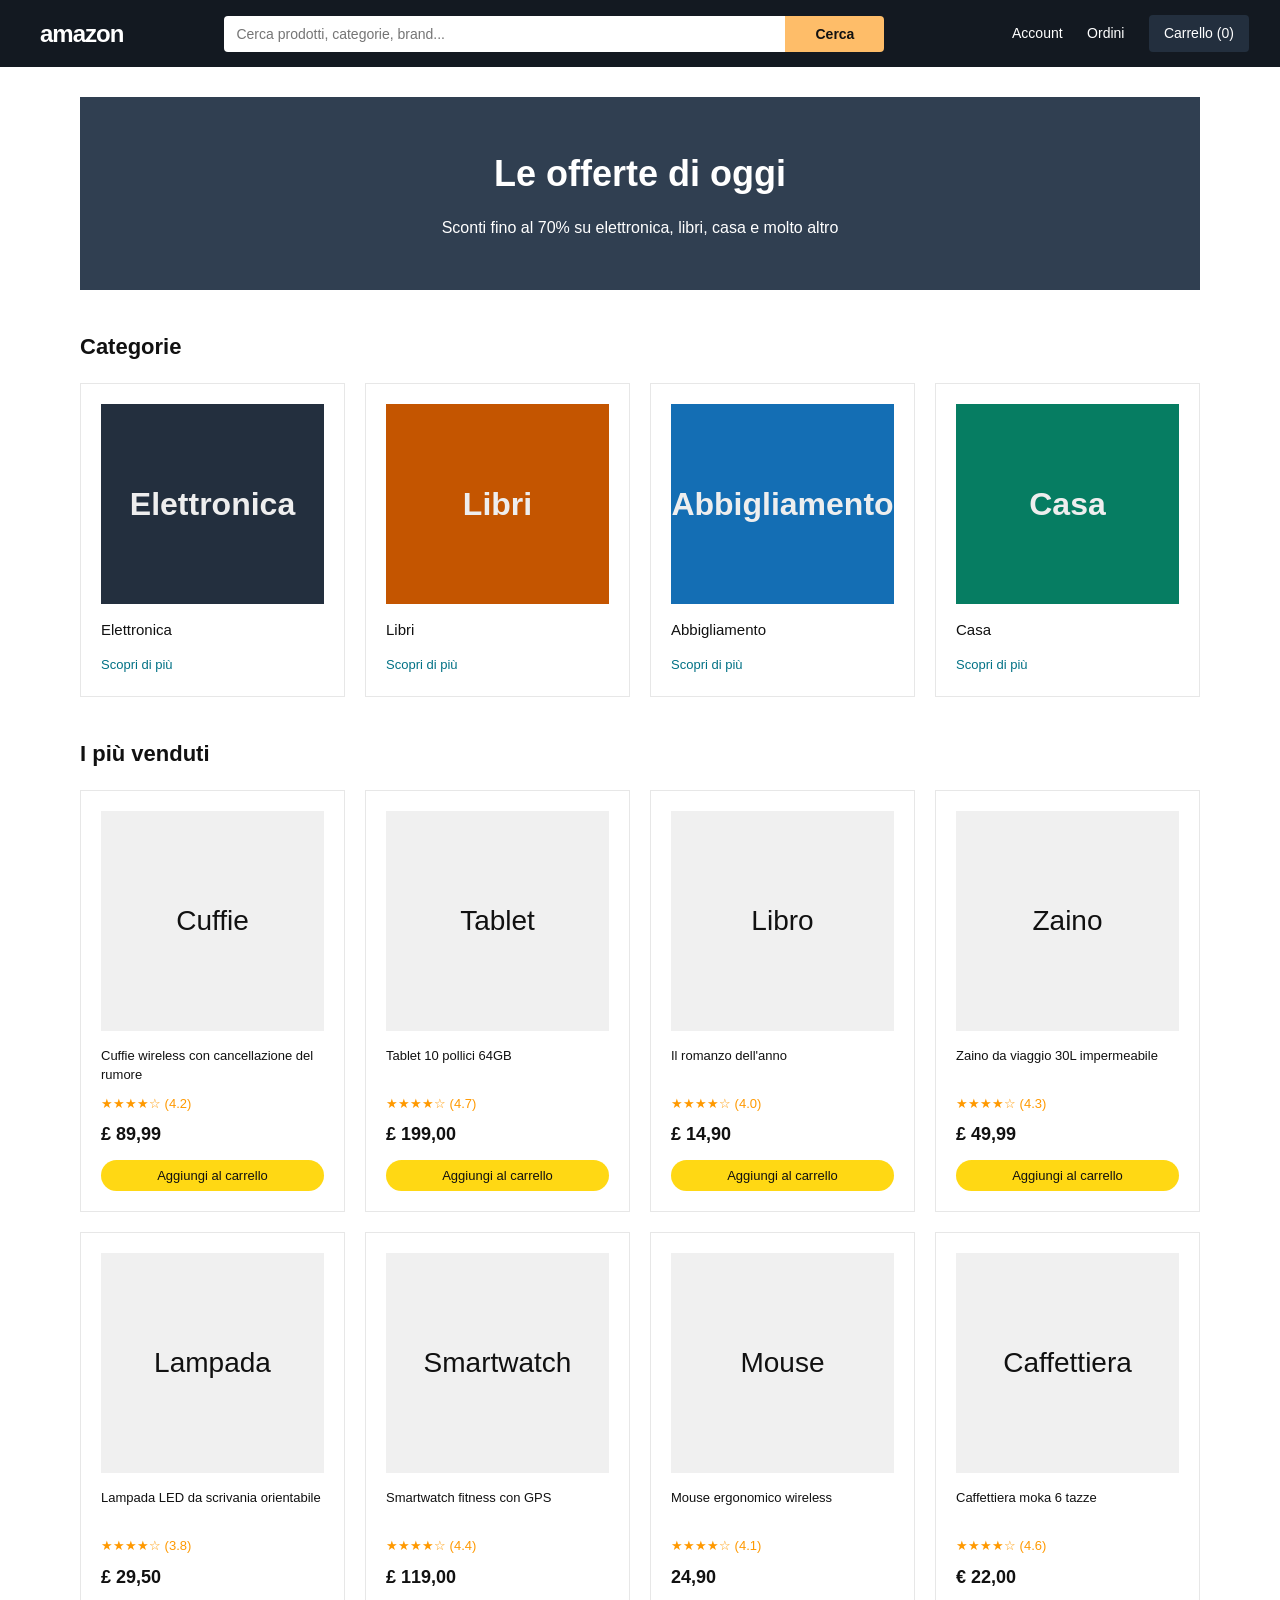
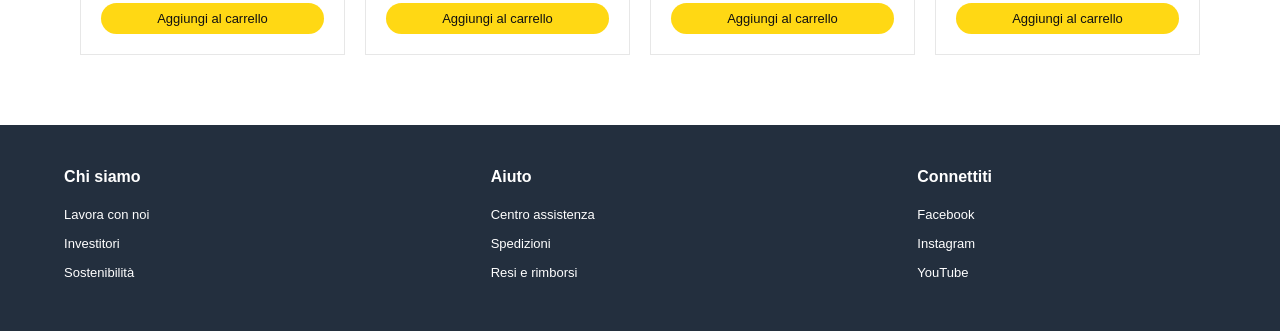
<file: index.html>
<!DOCTYPE html>
<html lang="it">

<head>
  <meta charset="UTF-8">
  <meta name="viewport" content="width=device-width, initial-scale=1.0">
  <title>Amazon Homepage — Week Project</title>
  <link rel="stylesheet" href="style.css">
</head>

<body>


  <!-- HEADER -->
  <header>
    <div class="logo">amazon</div>
    <div class="search-bar">
      <input type="text" placeholder="Cerca prodotti, categorie, brand...">
      <button type="button">Cerca</button>
    </div>
    <nav class="header-nav">
      <a href="#">Account</a>
      <a href="#">Ordini</a>
      <a href="#">Carrello (0)</a>
    </nav>
  </header>

  <main>

    <!-- HERO SECTION -->
    <section class="hero">
      <h1>Le offerte di oggi</h1>
      <p>Sconti fino al 70% su elettronica, libri, casa e molto altro</p>
    </section>

    <!-- CATEGORIE Cards -->
    <section class="categorie">
      <h2>Categorie</h2>
      <div class="categorie-grid">

        <div class="categoria-card card-elettronica">
          <div class="categoria-box color-elettronica">Elettronica</div>
          <h3>Elettronica</h3>
          <a href="#">Scopri di più</a>
        </div>

        <div class="categoria-card card-libri">
          <div class="categoria-box color-libri">Libri</div>
          <h3>Libri</h3>
          <a href="#">Scopri di più</a>
        </div>

        <div class="categoria-card card-abbigliamento">
          <div class="categoria-box color-abbigliamento">Abbigliamento</div>
          <h3>Abbigliamento</h3>
          <a href="#">Scopri di più</a>
        </div>

        <div class="categoria-card card-casa">
          <div class="categoria-box color-casa">Casa</div>
          <h3>Casa</h3>
          <a href="#">Scopri di più</a>
        </div>

      </div>
    </section>

    <!-- PRODOTTI (Griglia "I più venduti") -->
    <section class="prodotti">
      <h2>I più venduti</h2>
      <div class="prodotti-grid">

        <!-- Prodotto 1 -->
        <div class="prodotto-card">
          <div class="prodotto-img-placeholder">Cuffie</div>
          <p class="prodotto-title">Cuffie wireless con cancellazione del rumore</p>
          <div class="prodotto-rating">★★★★☆ (4.2)</div>
          <div class="prodotto-price">£ 89,99</div>
          <button class="btn-add">Aggiungi al carrello</button>
        </div>

        <!-- Prodotto 2 -->
        <div class="prodotto-card">
          <div class="prodotto-img-placeholder">Tablet</div>
          <p class="prodotto-title">Tablet 10 pollici 64GB</p>
          <div class="prodotto-rating">★★★★☆ (4.7)</div>
          <div class="prodotto-price">£ 199,00</div>
          <button class="btn-add">Aggiungi al carrello</button>
        </div>

        <!-- Prodotto 3 -->
        <div class="prodotto-card">
          <div class="prodotto-img-placeholder">Libro</div>
          <p class="prodotto-title">Il romanzo dell'anno</p>
          <div class="prodotto-rating">★★★★☆ (4.0)</div>
          <div class="prodotto-price">£ 14,90</div>
          <button class="btn-add">Aggiungi al carrello</button>
        </div>

        <!-- Prodotto 4 -->
        <div class="prodotto-card">
          <div class="prodotto-img-placeholder">Zaino</div>
          <p class="prodotto-title">Zaino da viaggio 30L impermeabile</p>
          <div class="prodotto-rating">★★★★☆ (4.3)</div>
          <div class="prodotto-price">£ 49,99</div>
          <button class="btn-add">Aggiungi al carrello</button>
        </div>

        <!-- Prodotto 5 -->
        <div class="prodotto-card">
          <div class="prodotto-img-placeholder">Lampada</div>
          <p class="prodotto-title">Lampada LED da scrivania orientabile</p>
          <div class="prodotto-rating">★★★★☆ (3.8)</div>
          <div class="prodotto-price">£ 29,50</div>
          <button class="btn-add">Aggiungi al carrello</button>
        </div>

        <!-- Prodotto 6 -->
        <div class="prodotto-card">
          <div class="prodotto-img-placeholder">Smartwatch</div>
          <p class="prodotto-title">Smartwatch fitness con GPS</p>
          <div class="prodotto-rating">★★★★☆ (4.4)</div>
          <div class="prodotto-price">£ 119,00</div>
          <button class="btn-add">Aggiungi al carrello</button>
        </div>

        <!-- Prodotto 7 -->
        <div class="prodotto-card">
          <div class="prodotto-img-placeholder">Mouse</div>
          <p class="prodotto-title">Mouse ergonomico wireless</p>
          <div class="prodotto-rating">★★★★☆ (4.1)</div>
          <div class="prodotto-price"> 24,90</div>
          <button class="btn-add">Aggiungi al carrello</button>
        </div>

        <!-- Prodotto 8 -->
        <div class="prodotto-card">
          <div class="prodotto-img-placeholder">Caffettiera</div>
          <p class="prodotto-title">Caffettiera moka 6 tazze</p>
          <div class="prodotto-rating">★★★★☆ (4.6)</div>
          <div class="prodotto-price">€ 22,00</div>
          <button class="btn-add">Aggiungi al carrello</button>
        </div>

      </div>
    </section>

  </main>

  <!-- FOOTER -->
  <footer>
    <div class="footer-column">
      <h4>Chi siamo</h4>
      <ul>
        <li><a href="#">Lavora con noi</a></li>
        <li><a href="#">Investitori</a></li>
        <li><a href="#">Sostenibilità</a></li>
      </ul>
    </div>

    <div class="footer-column">
      <h4>Aiuto</h4>
      <ul>
        <li><a href="#">Centro assistenza</a></li>
        <li><a href="#">Spedizioni</a></li>
        <li><a href="#">Resi e rimborsi</a></li>
      </ul>
    </div>

    <div class="footer-column">
      <h4>Connettiti</h4>
      <ul>
        <li><a href="#">Facebook</a></li>
        <li><a href="#">Instagram</a></li>
        <li><a href="#">YouTube</a></li>
      </ul>
    </div>
  </footer>


  <script src="script.js"></script>
</body>

</html>
</file>
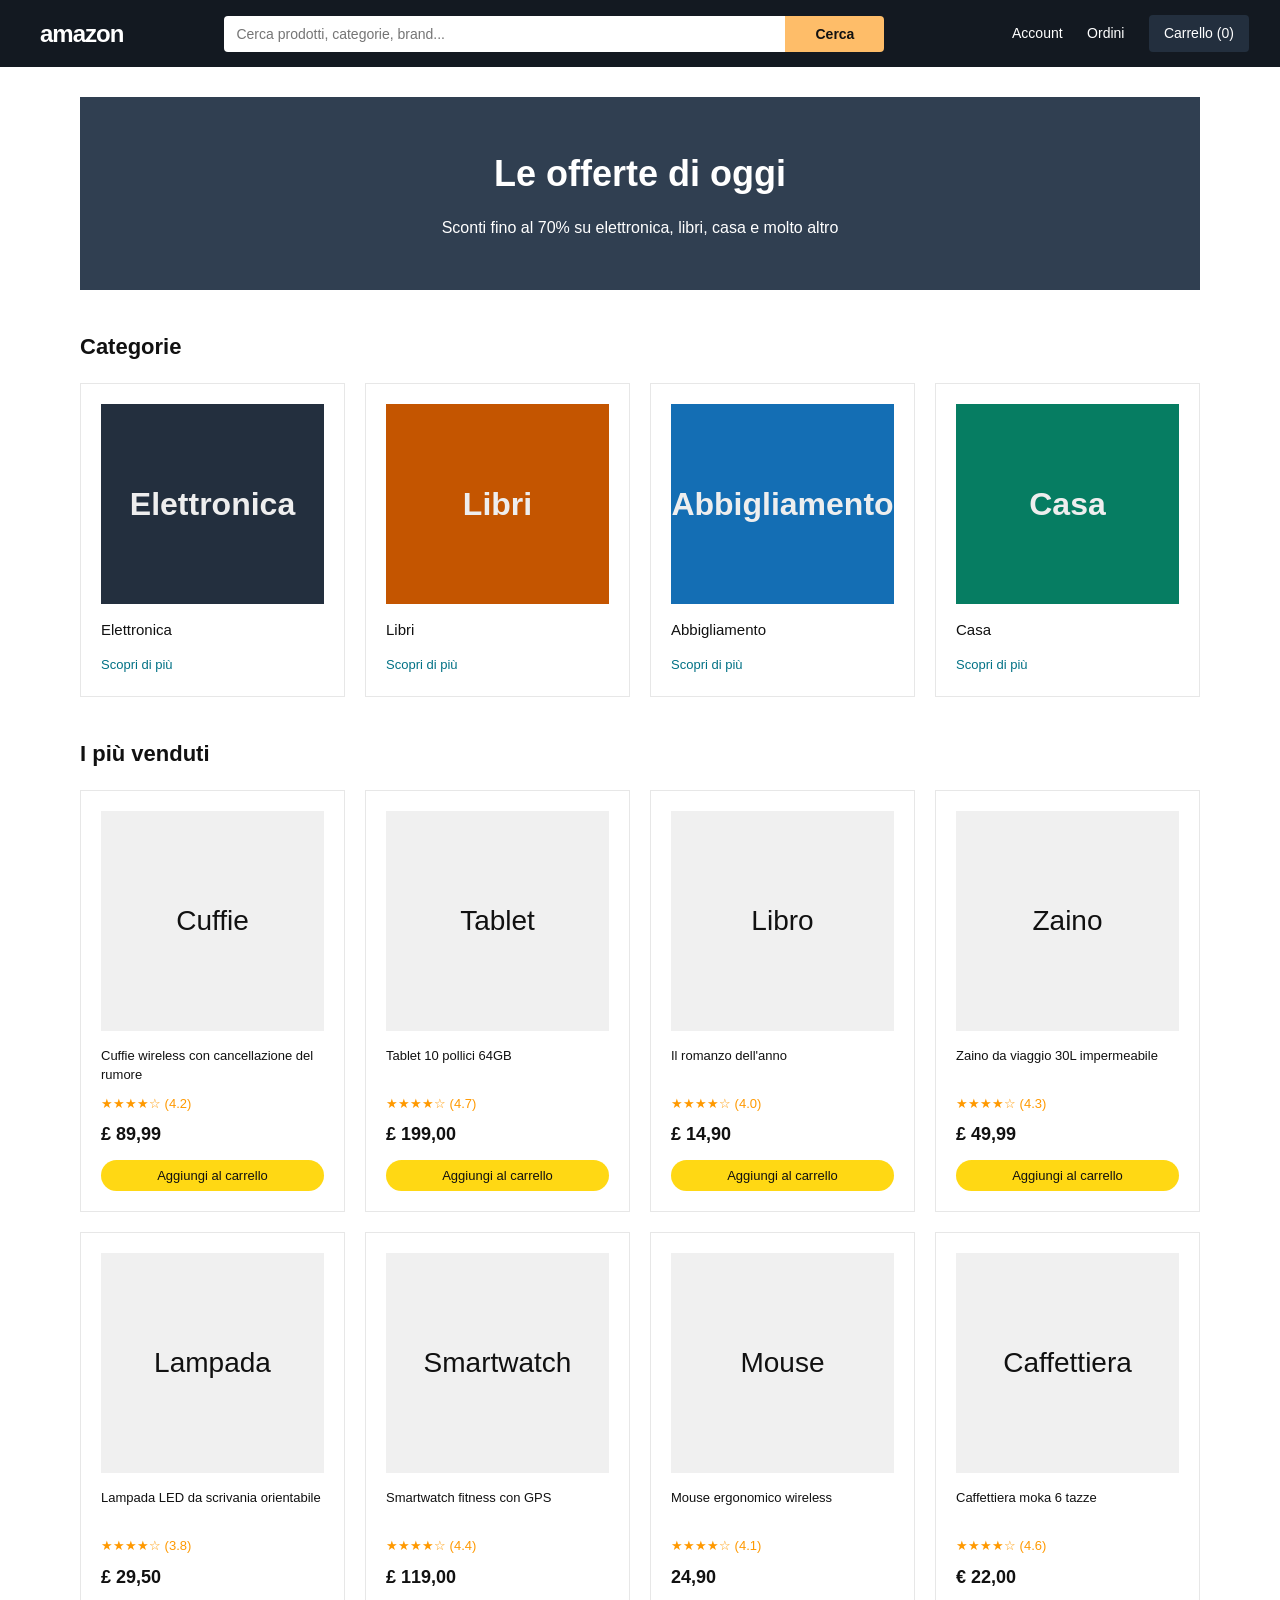
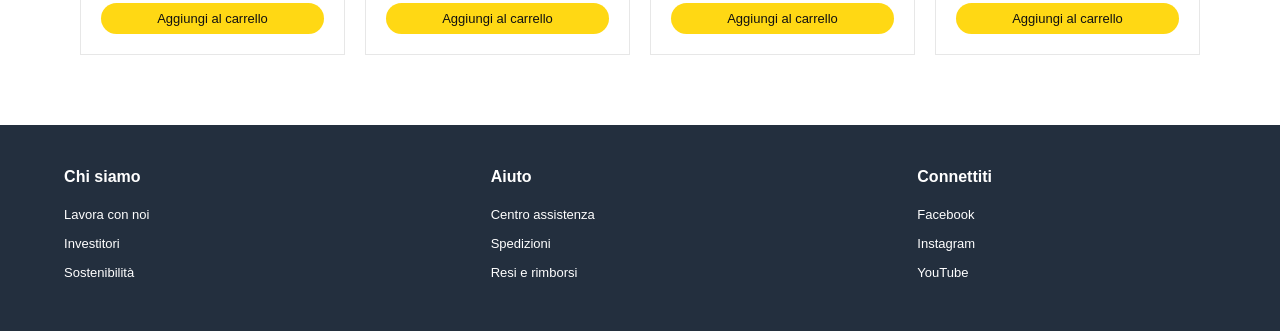
<file: Progetto settimana 2( Amazon Website)/amazon.html>
<!DOCTYPE html>
<html lang="it">

<head>
  <meta charset="UTF-8">
  <meta name="viewport" content="width=device-width, initial-scale=1.0">
  <title>Amazon Homepage — Week Project</title>
  <link rel="stylesheet" href="amazon.css">
</head>

<body>


  <!-- HEADER -->
  <header>
    <div class="logo">amazon</div>
    <div class="search-bar">
      <input type="text" placeholder="Cerca prodotti, categorie, brand...">
      <button type="button">Cerca</button>
    </div>
    <nav class="header-nav">
      <a href="#">Account</a>
      <a href="#">Ordini</a>
      <a href="#">Carrello (0)</a>
    </nav>
  </header>

  <main>

    <!-- HERO SECTION -->
    <section class="hero">
      <h1>Le offerte di oggi</h1>
      <p>Sconti fino al 70% su elettronica, libri, casa e molto altro</p>
    </section>

    <!-- CATEGORIE Cards -->
    <section class="categorie">
      <h2>Categorie</h2>
      <div class="categorie-grid">

        <div class="categoria-card card-elettronica">
          <div class="categoria-box color-elettronica">Elettronica</div>
          <h3>Elettronica</h3>
          <a href="#">Scopri di più</a>
        </div>

        <div class="categoria-card card-libri">
          <div class="categoria-box color-libri">Libri</div>
          <h3>Libri</h3>
          <a href="#">Scopri di più</a>
        </div>

        <div class="categoria-card card-abbigliamento">
          <div class="categoria-box color-abbigliamento">Abbigliamento</div>
          <h3>Abbigliamento</h3>
          <a href="#">Scopri di più</a>
        </div>

        <div class="categoria-card card-casa">
          <div class="categoria-box color-casa">Casa</div>
          <h3>Casa</h3>
          <a href="#">Scopri di più</a>
        </div>

      </div>
    </section>

    <!-- PRODOTTI (Griglia "I più venduti") -->
    <section class="prodotti">
      <h2>I più venduti</h2>
      <div class="prodotti-grid">

        <!-- Prodotto 1 -->
        <div class="prodotto-card">
          <div class="prodotto-img-placeholder">Cuffie</div>
          <p class="prodotto-title">Cuffie wireless con cancellazione del rumore</p>
          <div class="prodotto-rating">★★★★☆ (4.2)</div>
          <div class="prodotto-price">£ 89,99</div>
          <button class="btn-add">Aggiungi al carrello</button>
        </div>

        <!-- Prodotto 2 -->
        <div class="prodotto-card">
          <div class="prodotto-img-placeholder">Tablet</div>
          <p class="prodotto-title">Tablet 10 pollici 64GB</p>
          <div class="prodotto-rating">★★★★☆ (4.7)</div>
          <div class="prodotto-price">£ 199,00</div>
          <button class="btn-add">Aggiungi al carrello</button>
        </div>

        <!-- Prodotto 3 -->
        <div class="prodotto-card">
          <div class="prodotto-img-placeholder">Libro</div>
          <p class="prodotto-title">Il romanzo dell'anno</p>
          <div class="prodotto-rating">★★★★☆ (4.0)</div>
          <div class="prodotto-price">£ 14,90</div>
          <button class="btn-add">Aggiungi al carrello</button>
        </div>

        <!-- Prodotto 4 -->
        <div class="prodotto-card">
          <div class="prodotto-img-placeholder">Zaino</div>
          <p class="prodotto-title">Zaino da viaggio 30L impermeabile</p>
          <div class="prodotto-rating">★★★★☆ (4.3)</div>
          <div class="prodotto-price">£ 49,99</div>
          <button class="btn-add">Aggiungi al carrello</button>
        </div>

        <!-- Prodotto 5 -->
        <div class="prodotto-card">
          <div class="prodotto-img-placeholder">Lampada</div>
          <p class="prodotto-title">Lampada LED da scrivania orientabile</p>
          <div class="prodotto-rating">★★★★☆ (3.8)</div>
          <div class="prodotto-price">£ 29,50</div>
          <button class="btn-add">Aggiungi al carrello</button>
        </div>

        <!-- Prodotto 6 -->
        <div class="prodotto-card">
          <div class="prodotto-img-placeholder">Smartwatch</div>
          <p class="prodotto-title">Smartwatch fitness con GPS</p>
          <div class="prodotto-rating">★★★★☆ (4.4)</div>
          <div class="prodotto-price">£ 119,00</div>
          <button class="btn-add">Aggiungi al carrello</button>
        </div>

        <!-- Prodotto 7 -->
        <div class="prodotto-card">
          <div class="prodotto-img-placeholder">Mouse</div>
          <p class="prodotto-title">Mouse ergonomico wireless</p>
          <div class="prodotto-rating">★★★★☆ (4.1)</div>
          <div class="prodotto-price"> 24,90</div>
          <button class="btn-add">Aggiungi al carrello</button>
        </div>

        <!-- Prodotto 8 -->
        <div class="prodotto-card">
          <div class="prodotto-img-placeholder">Caffettiera</div>
          <p class="prodotto-title">Caffettiera moka 6 tazze</p>
          <div class="prodotto-rating">★★★★☆ (4.6)</div>
          <div class="prodotto-price">€ 22,00</div>
          <button class="btn-add">Aggiungi al carrello</button>
        </div>

      </div>
    </section>

  </main>

  <!-- FOOTER -->
  <footer>
    <div class="footer-column">
      <h4>Chi siamo</h4>
      <ul>
        <li><a href="#">Lavora con noi</a></li>
        <li><a href="#">Investitori</a></li>
        <li><a href="#">Sostenibilità</a></li>
      </ul>
    </div>

    <div class="footer-column">
      <h4>Aiuto</h4>
      <ul>
        <li><a href="#">Centro assistenza</a></li>
        <li><a href="#">Spedizioni</a></li>
        <li><a href="#">Resi e rimborsi</a></li>
      </ul>
    </div>

    <div class="footer-column">
      <h4>Connettiti</h4>
      <ul>
        <li><a href="#">Facebook</a></li>
        <li><a href="#">Instagram</a></li>
        <li><a href="#">YouTube</a></li>
      </ul>
    </div>
  </footer>


  <script src="script.js"></script>
</body>

</html>
</file>
<file: style.css>
* {
  margin: 0;
  padding: 0;
  box-sizing: border-box;
}

body {
  font-family: -apple-system, BlinkMacSystemFont, "Segoe UI", Roboto, Helvetica, Arial, sans-serif;
  line-height: 1.5;
  color: #111;
  background: #fff; /* Sfondo bianco come da tuo reset */
}

img {
  max-width: 100%;
  display: block;
}

a {
  color: inherit;
  text-decoration: none;
}

button {
  font-family: inherit;
  cursor: pointer;
  border: none;
  background: none;
}

/* ==========================================
------------------- HEADER-----------------
   ========================================== */
   
header {
  background-color: #131921; /* HEADER: #131921 */
  color: #ffffff;
  padding: 15px 40px;
  white-space: nowrap;
  z-index: 1000;
}

header .logo {
  display: inline-block;
  vertical-align: middle;
  font-size: 24px;
  font-weight: bold;
  letter-spacing: -1px;
  width: 15%;
}

header .search-bar {
  display: inline-block;
  vertical-align: middle;
  width: 55%;
  font-size: 0; 
}

header .search-bar input {
  width: 85%;
  padding: 10px 12px;
  border: none;
  border-radius: 4px 0 0 4px;
  outline: none;
  font-size: 14px;
  vertical-align: middle;
}

header .search-bar button {
  background-color: #FEBD69; /* PULSANTE CERCA: #FEBD69 */
  color: #111;
  width: 15%;
  padding: 10px 0;
  border-radius: 0 4px 4px 0;
  font-weight: bold;
  font-size: 14px;
  vertical-align: middle;
  text-align: center;
}

header .header-nav {
  display: inline-block;
  vertical-align: middle;
  width: 30%;
  text-align: right;
}

header .header-nav a {
  font-size: 14px;
  margin-left: 20px;
  display: inline-block;
  vertical-align: middle;
}

header .header-nav a:last-child {
  background-color: #232F3E; /* PULSANTE CARRELLO: #232F3E */
  color: #ffffff;
  padding: 8px 15px;
  border-radius: 4px;
}

/* ==========================================
   ------------HERO SECTION-------------
   ========================================== */
.hero {
  background-color: #303F51; /* HERO SECTION: #303F51 */
  color: #ffffff;
  text-align: center;
  padding: 50px 20px;
}

.hero h1 {
  font-size: 36px;
  font-weight: bold;
  margin-bottom: 15px;
}

.hero p {
  font-size: 16px;
}

/* ==========================================
   ------STRUTTURA CONTENUTO GENERALE-------
   ========================================== */
main {
  max-width: 1200px;
  margin: 0 auto;
  padding: 30px 40px;
}


.categorie, .prodotti {
  margin-top: 40px;
  margin-bottom: 40px;
}

.categorie h2, .prodotti h2 {
  font-size: 22px;
  margin-bottom: 20px;
  font-weight: bold;
}

/* ==========================================
   ------SEZIONE CATEGORIE GRIGLIA----------
   ========================================== */
.categorie-grid {
  display: grid;
  grid-template-columns: repeat(4, 1fr);
  gap: 20px;
}

.categoria-card {
  background-color: #ffffff;
  border: 1px solid #e7e7e7;
  padding: 20px;
}

.categoria-box {
  height: 200px;
  display: grid;
  place-items: center; 
  font-size: 32px;
  font-weight: bold;
  color: #EEEEEE; /* SCRITTE NELLE CARD: */
  margin-bottom: 15px;
}

/* Sfondi specifici delle box categoria */
.color-elettronica { background-color: #232F3E; } /* ELETTRONICA: #232F3E */
.color-libri { background-color: #C45500; }        /* LIBRI: #C45500 */
.color-abbigliamento { background-color: #146EB4; }  /* ABBIGLIAMENTO: #146EB4 */
.color-casa { background-color: #067D62; }            /* CASA: #067D62 */

.categoria-card h3 {
  font-size: 15px;
  margin-bottom: 10px;
  font-weight: normal;
}

.categoria-card a {
  font-size: 13px;
  color: #007185;
  display: inline-block;
}

/* ==========================================
   -----SEZIONE PRODOTTI GRIGLIA-----------
   ========================================== */
.prodotti-grid {
  display: grid;
  grid-template-columns: repeat(4, 1fr);
  gap: 20px;
}

.prodotto-card {
  background-color: #ffffff;
  border: 1px solid #e7e7e7;
  padding: 20px;
}

.prodotto-img-placeholder {
  height: 220px;
  background-color: #f0f0f0;
  display: grid;
  place-items: center;
  font-size: 28px;
  color: #111111;
  margin-bottom: 15px;
}

.prodotto-title {
  font-size: 13px;
  margin-bottom: 8px;
  height: 40px; /* Mantiene l'allineamento verticale dei blocchi successivi */
  overflow: hidden;
}

.prodotto-rating {
  font-size: 13px;
  color: #FF9900; /* STELLINE (Sia piene che vuote): #FF9900 */
  margin-bottom: 8px;
}

.prodotto-price {
  font-size: 18px;
  font-weight: bold;
  margin-bottom: 12px;
}

.btn-add {
  background-color: #FFD814; /* AGGIUNGI AL CARRELLO: #FFD814 */
  color: #111;
  padding: 8px 0;
  border-radius: 20px;
  font-size: 13px;
  text-align: center;
  display: block;
  width: 100%;
  transition: background-color 0.1s ease;
  
}

.btn-add:hover {
  background-color: #F7CA00; /* HOVER AGGIUNGI AL CARRELLO: #F7CA00 */
}

/* ==========================================
   ---------------FOOTER--------------------- 
   ========================================== */
footer {
  background-color: #232F3E; /* FOOTER: #232F3E */
  color: #ffffff;
  padding: 40px 0;
  text-align: center;
  font-size: 0; /* Rimuove lo spazio bianco tra i blocchi inline */
}

.footer-column {
  display: inline-block;
  vertical-align: top;
  width: 33.33%; /* Separa lo spazio esattamente in 3 colonne */
  text-align: left;
  padding-left: 5%;
  font-size: 14px; /* Ripristina la dimensione del testo originaria */
}

.footer-column h4 {
  font-size: 16px;
  margin-bottom: 15px;
  font-weight: bold;
}

.footer-column ul {
  list-style: none;
}

.footer-column ul li {
  margin-bottom: 8px;
}

.footer-column ul li a {
  color: #ffffff;
  font-size: 13px;
}

.footer-column ul li a:hover {
  text-decoration: underline;
}
</file>
<file: Progetto settimana 2( Amazon Website)/amazon.css>
* {
  margin: 0;
  padding: 0;
  box-sizing: border-box;
}

body {
  font-family: -apple-system, BlinkMacSystemFont, "Segoe UI", Roboto, Helvetica, Arial, sans-serif;
  line-height: 1.5;
  color: #111;
  background: #fff; /* Sfondo bianco come da tuo reset */
}

img {
  max-width: 100%;
  display: block;
}

a {
  color: inherit;
  text-decoration: none;
}

button {
  font-family: inherit;
  cursor: pointer;
  border: none;
  background: none;
}

/* ==========================================
------------------- HEADER-----------------
   ========================================== */
   
header {
  background-color: #131921; /* HEADER: #131921 */
  color: #ffffff;
  padding: 15px 40px;
  white-space: nowrap;
  z-index: 1000;
}

header .logo {
  display: inline-block;
  vertical-align: middle;
  font-size: 24px;
  font-weight: bold;
  letter-spacing: -1px;
  width: 15%;
}

header .search-bar {
  display: inline-block;
  vertical-align: middle;
  width: 55%;
  font-size: 0; 
}

header .search-bar input {
  width: 85%;
  padding: 10px 12px;
  border: none;
  border-radius: 4px 0 0 4px;
  outline: none;
  font-size: 14px;
  vertical-align: middle;
}

header .search-bar button {
  background-color: #FEBD69; /* PULSANTE CERCA: #FEBD69 */
  color: #111;
  width: 15%;
  padding: 10px 0;
  border-radius: 0 4px 4px 0;
  font-weight: bold;
  font-size: 14px;
  vertical-align: middle;
  text-align: center;
}

header .header-nav {
  display: inline-block;
  vertical-align: middle;
  width: 30%;
  text-align: right;
}

header .header-nav a {
  font-size: 14px;
  margin-left: 20px;
  display: inline-block;
  vertical-align: middle;
}

header .header-nav a:last-child {
  background-color: #232F3E; /* PULSANTE CARRELLO: #232F3E */
  color: #ffffff;
  padding: 8px 15px;
  border-radius: 4px;
}

/* ==========================================
   ------------HERO SECTION-------------
   ========================================== */
.hero {
  background-color: #303F51; /* HERO SECTION: #303F51 */
  color: #ffffff;
  text-align: center;
  padding: 50px 20px;
}

.hero h1 {
  font-size: 36px;
  font-weight: bold;
  margin-bottom: 15px;
}

.hero p {
  font-size: 16px;
}

/* ==========================================
   ------STRUTTURA CONTENUTO GENERALE-------
   ========================================== */
main {
  max-width: 1200px;
  margin: 0 auto;
  padding: 30px 40px;
}


.categorie, .prodotti {
  margin-top: 40px;
  margin-bottom: 40px;
}

.categorie h2, .prodotti h2 {
  font-size: 22px;
  margin-bottom: 20px;
  font-weight: bold;
}

/* ==========================================
   ------SEZIONE CATEGORIE GRIGLIA----------
   ========================================== */
.categorie-grid {
  display: grid;
  grid-template-columns: repeat(4, 1fr);
  gap: 20px;
}

.categoria-card {
  background-color: #ffffff;
  border: 1px solid #e7e7e7;
  padding: 20px;
}

.categoria-box {
  height: 200px;
  display: grid;
  place-items: center; 
  font-size: 32px;
  font-weight: bold;
  color: #EEEEEE; /* SCRITTE NELLE CARD: */
  margin-bottom: 15px;
}

/* Sfondi specifici delle box categoria */
.color-elettronica { background-color: #232F3E; } /* ELETTRONICA: #232F3E */
.color-libri { background-color: #C45500; }        /* LIBRI: #C45500 */
.color-abbigliamento { background-color: #146EB4; }  /* ABBIGLIAMENTO: #146EB4 */
.color-casa { background-color: #067D62; }            /* CASA: #067D62 */

.categoria-card h3 {
  font-size: 15px;
  margin-bottom: 10px;
  font-weight: normal;
}

.categoria-card a {
  font-size: 13px;
  color: #007185;
  display: inline-block;
}

/* ==========================================
   -----SEZIONE PRODOTTI GRIGLIA-----------
   ========================================== */
.prodotti-grid {
  display: grid;
  grid-template-columns: repeat(4, 1fr);
  gap: 20px;
}

.prodotto-card {
  background-color: #ffffff;
  border: 1px solid #e7e7e7;
  padding: 20px;
}

.prodotto-img-placeholder {
  height: 220px;
  background-color: #f0f0f0;
  display: grid;
  place-items: center;
  font-size: 28px;
  color: #111111;
  margin-bottom: 15px;
}

.prodotto-title {
  font-size: 13px;
  margin-bottom: 8px;
  height: 40px; /* Mantiene l'allineamento verticale dei blocchi successivi */
  overflow: hidden;
}

.prodotto-rating {
  font-size: 13px;
  color: #FF9900; /* STELLINE (Sia piene che vuote): #FF9900 */
  margin-bottom: 8px;
}

.prodotto-price {
  font-size: 18px;
  font-weight: bold;
  margin-bottom: 12px;
}

.btn-add {
  background-color: #FFD814; /* AGGIUNGI AL CARRELLO: #FFD814 */
  color: #111;
  padding: 8px 0;
  border-radius: 20px;
  font-size: 13px;
  text-align: center;
  display: block;
  width: 100%;
  transition: background-color 0.1s ease;
  
}

.btn-add:hover {
  background-color: #F7CA00; /* HOVER AGGIUNGI AL CARRELLO: #F7CA00 */
}

/* ==========================================
   ---------------FOOTER--------------------- 
   ========================================== */
footer {
  background-color: #232F3E; /* FOOTER: #232F3E */
  color: #ffffff;
  padding: 40px 0;
  text-align: center;
  font-size: 0; /* Rimuove lo spazio bianco tra i blocchi inline */
}

.footer-column {
  display: inline-block;
  vertical-align: top;
  width: 33.33%; /* Separa lo spazio esattamente in 3 colonne */
  text-align: left;
  padding-left: 5%;
  font-size: 14px; /* Ripristina la dimensione del testo originaria */
}

.footer-column h4 {
  font-size: 16px;
  margin-bottom: 15px;
  font-weight: bold;
}

.footer-column ul {
  list-style: none;
}

.footer-column ul li {
  margin-bottom: 8px;
}

.footer-column ul li a {
  color: #ffffff;
  font-size: 13px;
}

.footer-column ul li a:hover {
  text-decoration: underline;
}
</file>
